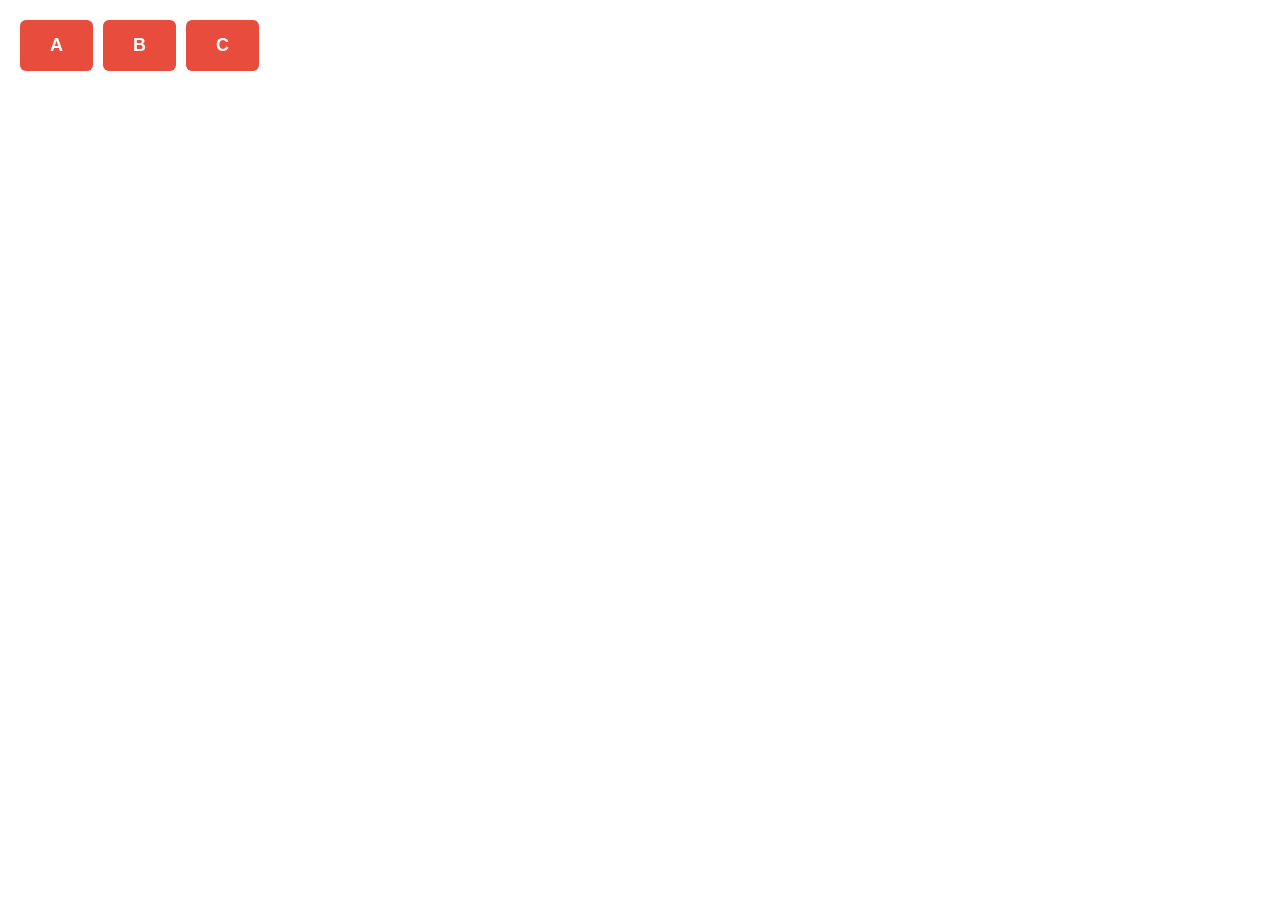
<file: FE08/Desafio-flexbox/F1/index.html>
<!DOCTYPE html>
<html lang="pt-BR">
<head>
    <meta charset="UTF-8">
    <meta name="viewport" content="width=device-width, initial-scale=1.0">
    <title>Alinhar Itens em Linha</title>
    <link rel="stylesheet" href="style.css">
</head>
<body>

    <div class="linha">
        <div>A</div>
        <div>B</div>
        <div>C</div>
    </div>

</body>
</html>
</file>
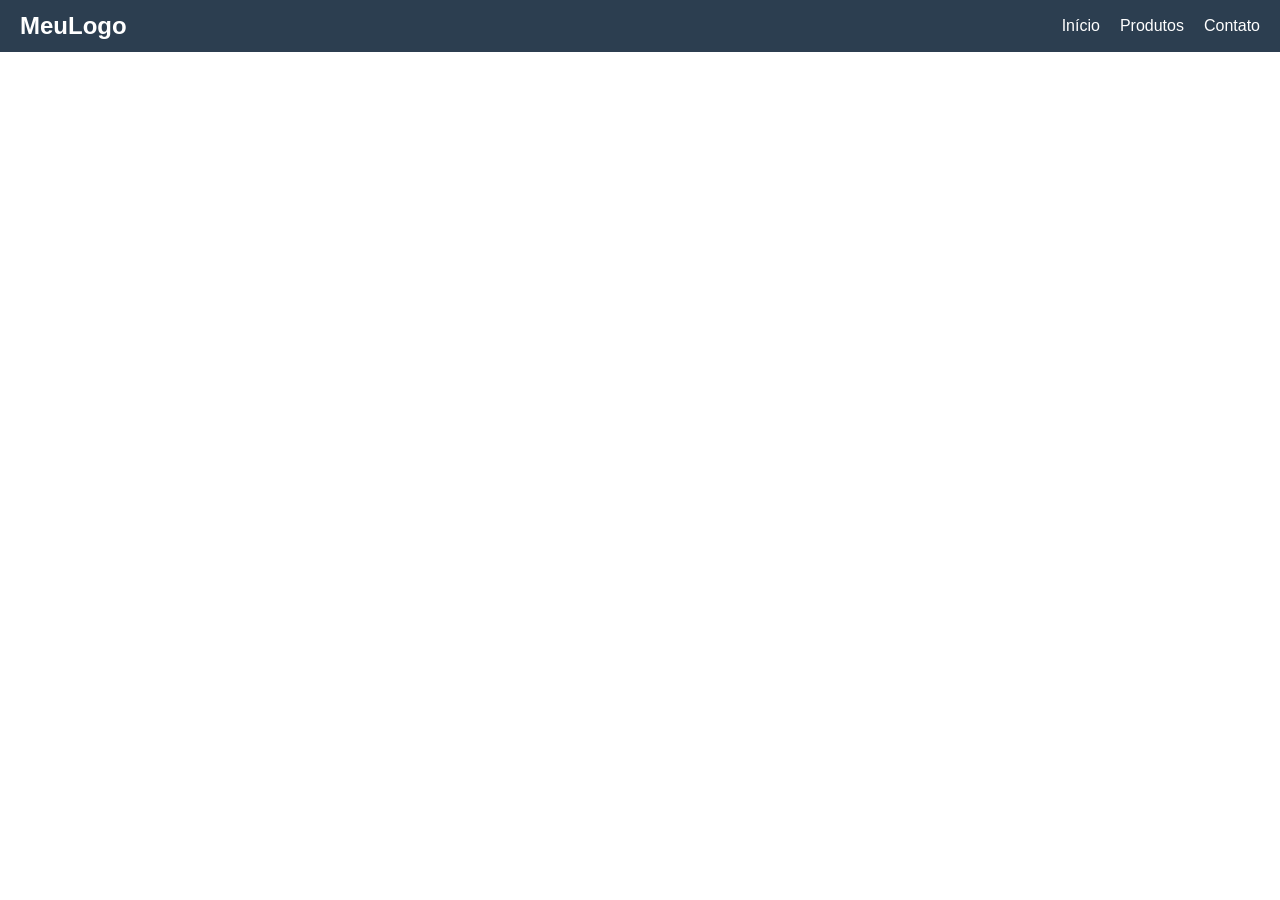
<file: FE08/Desafio-flexbox/F2/index.html>
<!DOCTYPE html>
<html lang="pt-BR">
<head>
    <meta charset="UTF-8">
    <meta name="viewport" content="width=device-width, initial-scale=1.0">
    <title>Menu Flexbox</title>
    <link rel="stylesheet" href="style.css">
</head>
<body>

    <header class="topo">
        <span class="logo">MeuLogo</span>
        <nav class="links">
            <a href="#">Início</a>
            <a href="#">Produtos</a>
            <a href="#">Contato</a>
        </nav>
    </header>

</body>
</html>
</file>
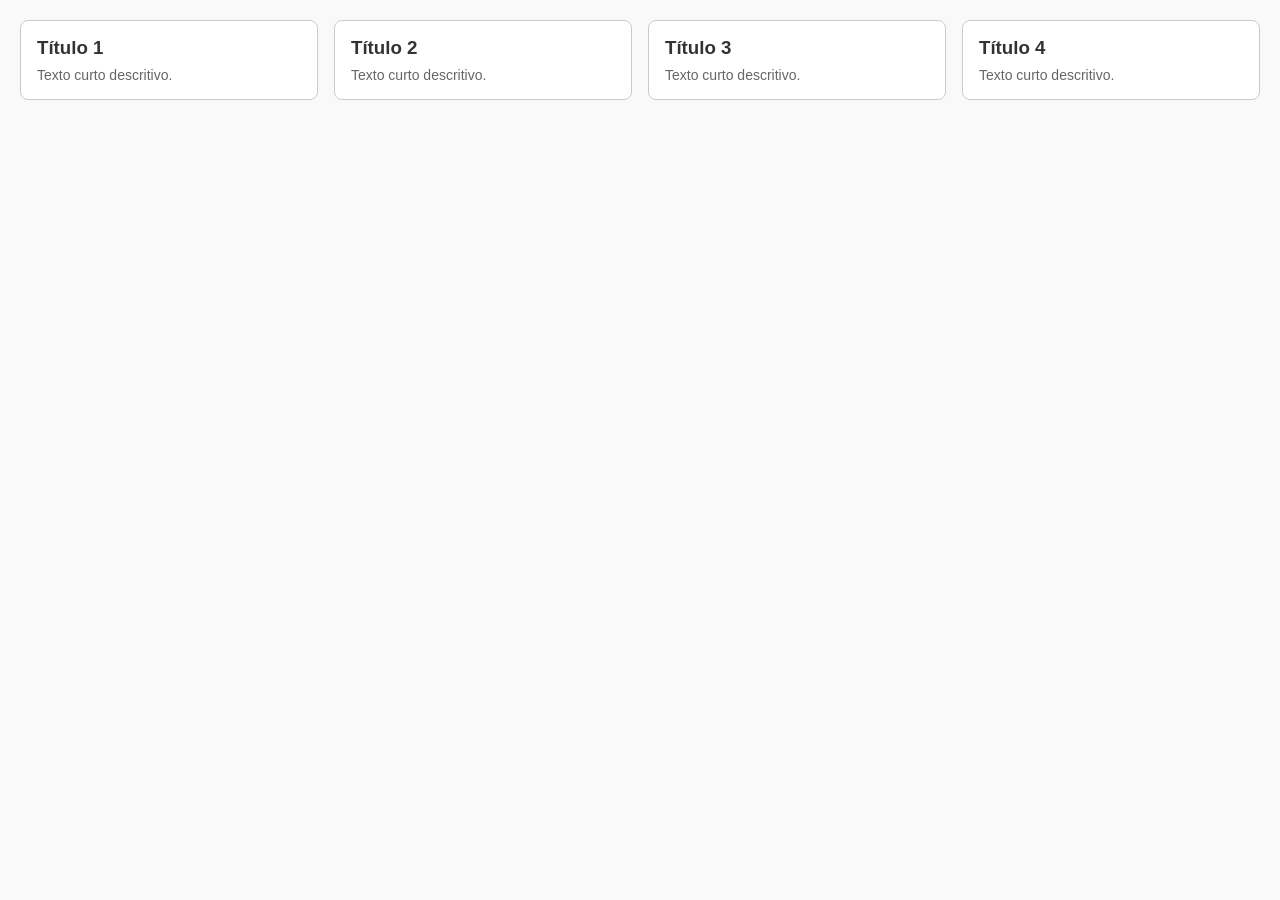
<file: FE08/Desafio-flexbox/F3/index.html>
<!DOCTYPE html>
<html lang="pt-BR">
<head>
    <meta charset="UTF-8">
    <meta name="viewport" content="width=device-width, initial-scale=1.0">
    <title>Cartões Flex Wrap</title>
    <link rel="stylesheet" href="style.css">
</head>
<body>

    <div class="lista">
        <div class="cartao">
            <h3>Título 1</h3>
            <p>Texto curto descritivo.</p>
        </div>
        <div class="cartao">
            <h3>Título 2</h3>
            <p>Texto curto descritivo.</p>
        </div>
        <div class="cartao">
            <h3>Título 3</h3>
            <p>Texto curto descritivo.</p>
        </div>
        <div class="cartao">
            <h3>Título 4</h3>
            <p>Texto curto descritivo.</p>
        </div>
    </div>

</body>
</html>
</file>
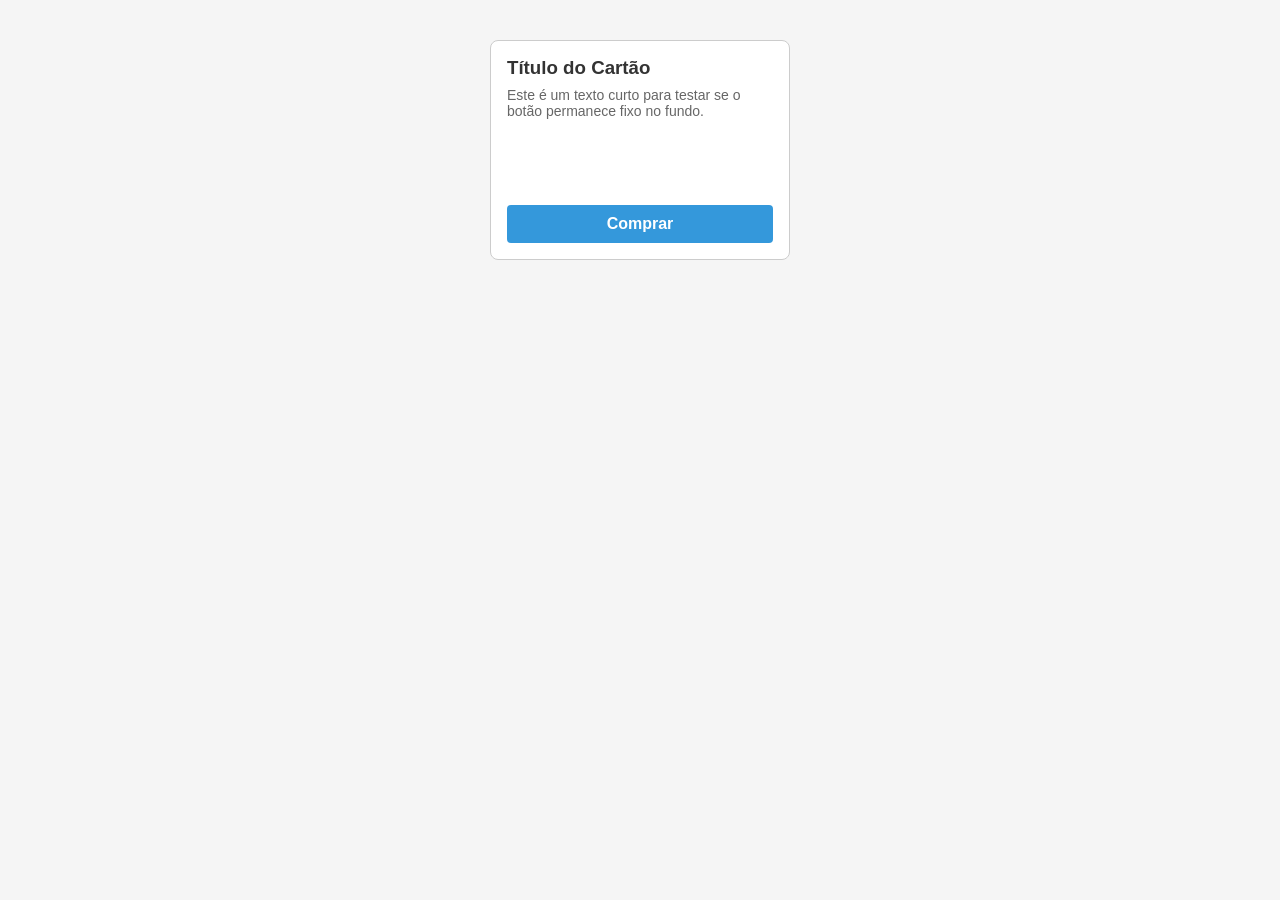
<file: FE08/Desafio-flexbox/F4/index.html>
<!DOCTYPE html>
<html lang="pt-BR">
<head>
    <meta charset="UTF-8">
    <meta name="viewport" content="width=device-width, initial-scale=1.0">
    <title>Cartão com Botão no Rodapé</title>
    <link rel="stylesheet" href="style.css">
</head>
<body>

    <div class="cartao">
        <h3>Título do Cartão</h3>
        <p>Este é um texto curto para testar se o botão permanece fixo no fundo.</p>
        <button>Comprar</button>
    </div>

</body>
</html>
</file>
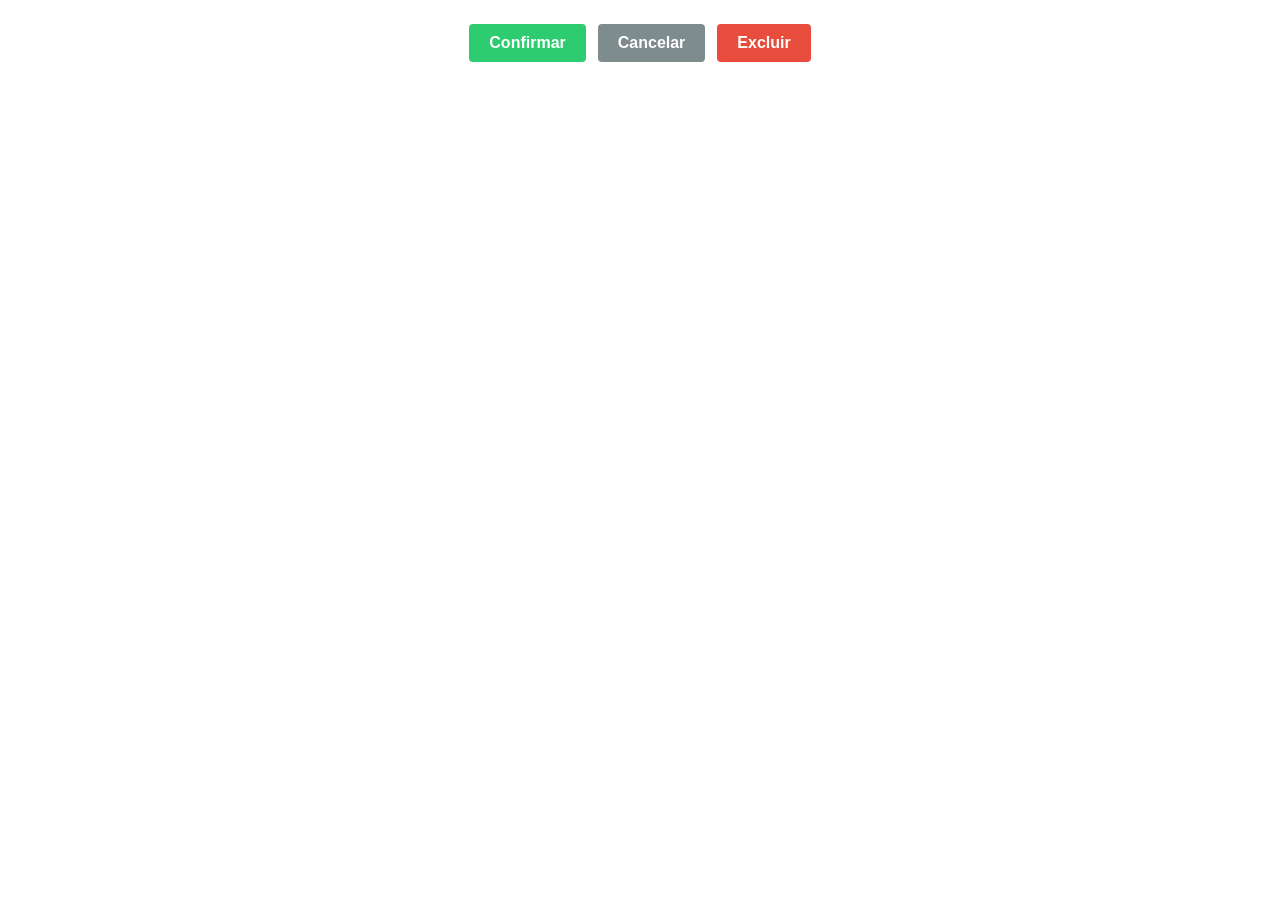
<file: FE08/Desafio-flexbox/F5/index.html>
<!DOCTYPE html>
<html lang="pt-BR">
<head>
    <meta charset="UTF-8">
    <meta name="viewport" content="width=device-width, initial-scale=1.0">
    <title>Grupo de Botões Centralizados</title>
    <link rel="stylesheet" href="style.css">
</head>
<body>

    <div class="grupo">
        <button class="confirmar">Confirmar</button>
        <button class="cancelar">Cancelar</button>
        <button class="excluir">Excluir</button>
    </div>

</body>
</html>
</file>
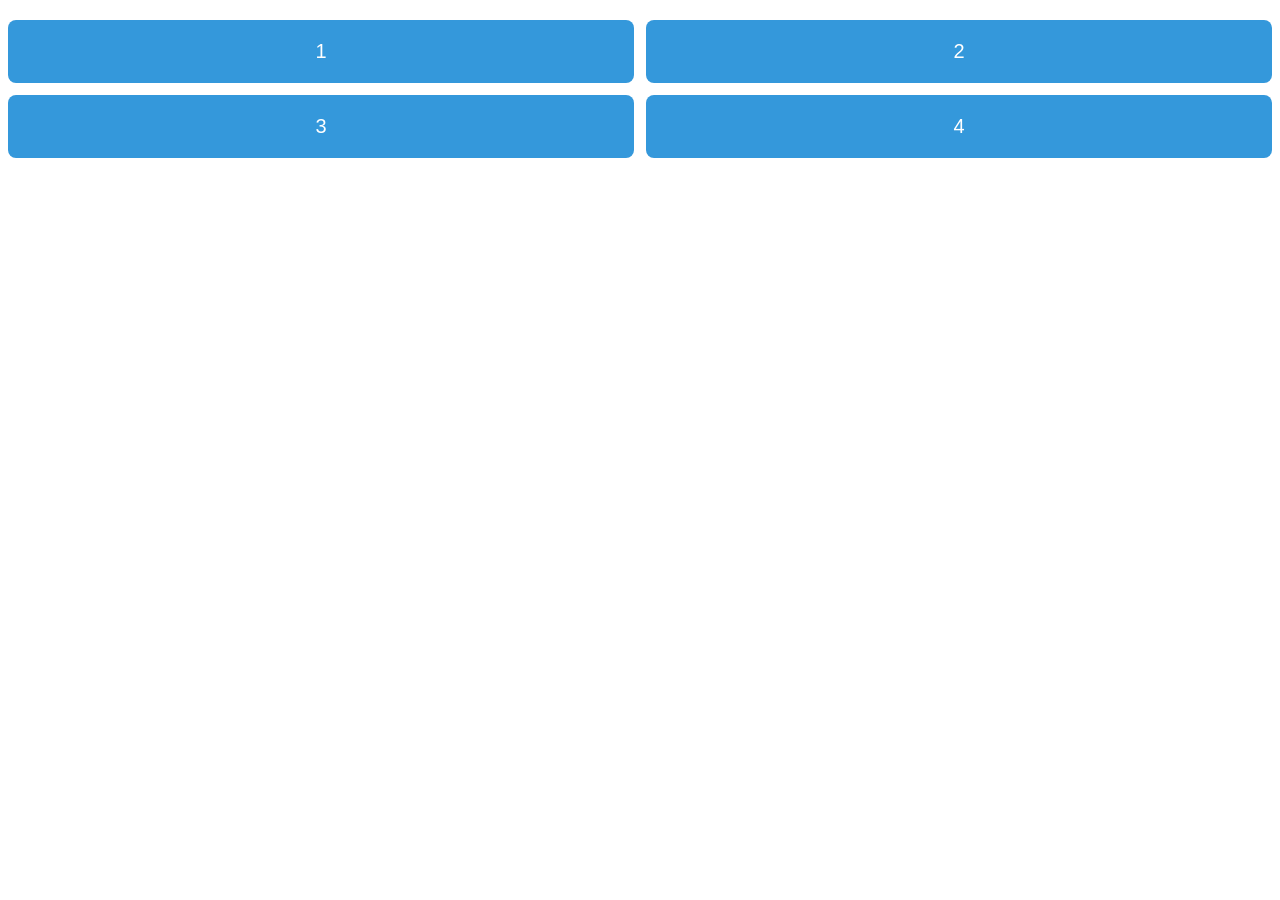
<file: FE08/missões-grid/G1/index.html>
<!DOCTYPE html>
<html lang="pt-BR">
<head>
    <meta charset="UTF-8">
    <meta name="viewport" content="width=device-width, initial-scale=1.0">
    <title>Primeiro Grid</title>
    <link rel="stylesheet" href="style.css">
</head>
<body>


    <div class="grade">
        <div class="caixa">1</div>
        <div class="caixa">2</div>
        <div class="caixa">3</div>
        <div class="caixa">4</div>
    </div>

</body>
</html>
</file>
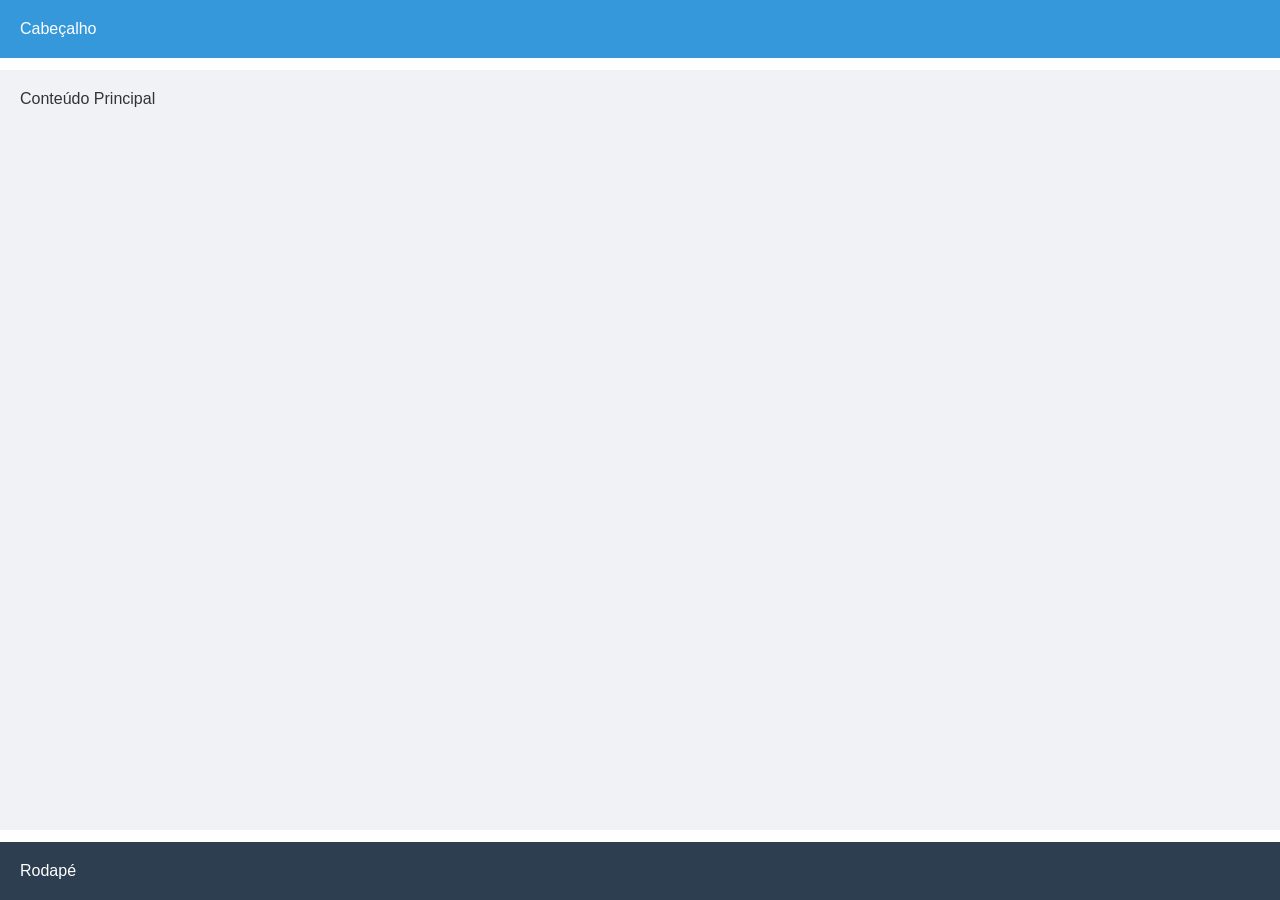
<file: FE08/missões-grid/G3/index.html>
<!DOCTYPE html>
<html lang="pt-BR">
<head>
    <meta charset="UTF-8">
    <meta name="viewport" content="width=device-width, initial-scale=1.0">
    <title>Layout com Grid</title>
    <link rel="stylesheet" href="style.css">
</head>
<body>

    <!-- 1. HTML: uma div class="pagina" com 3 filhos: header, main, footer -->
    <div class="pagina">
        <header>Cabeçalho</header>
        <main>Conteúdo Principal</main>
        <footer>Rodapé</footer>
    </div>

</body>
</html>
</file>
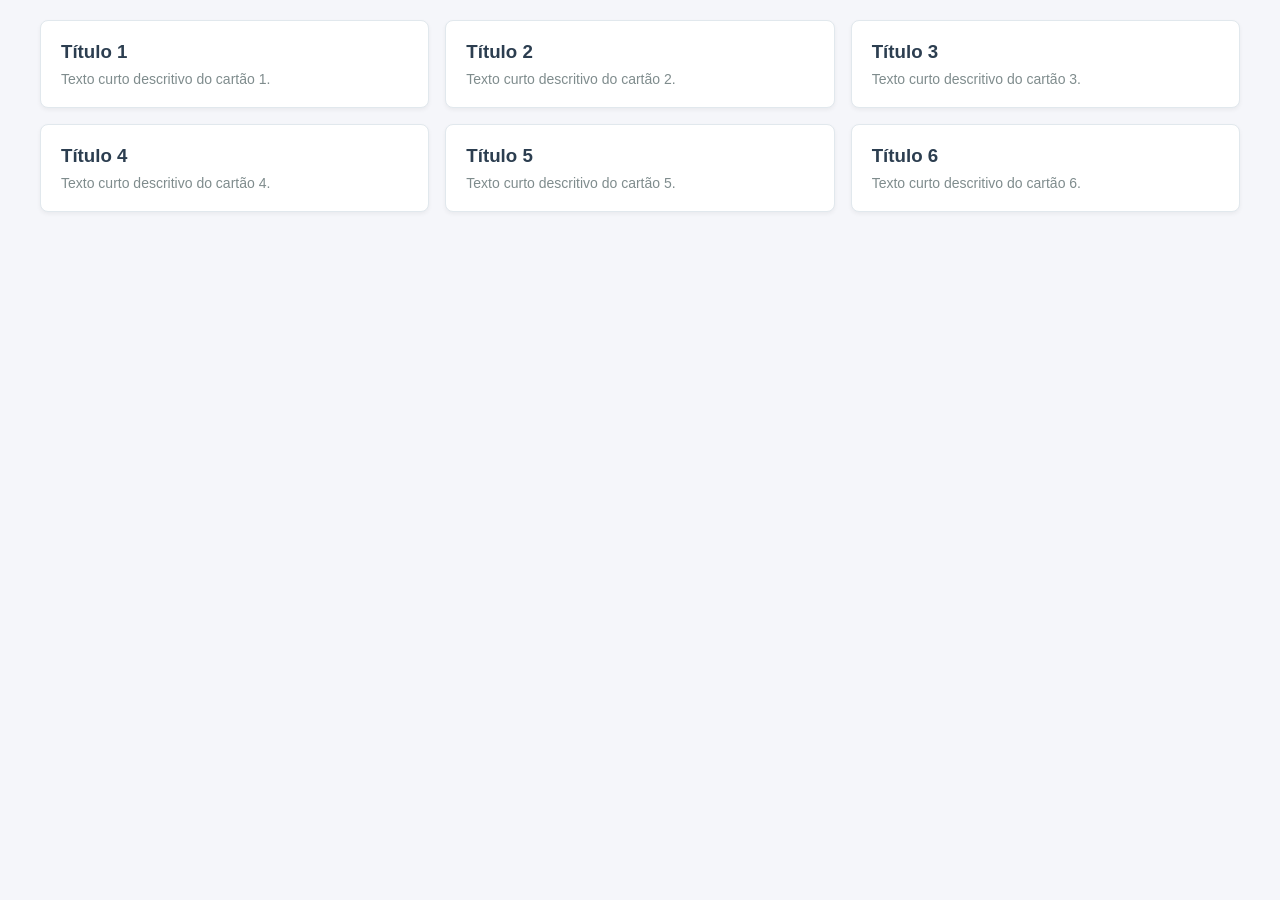
<file: FE08/missões-grid/G4/index.html>
<!DOCTYPE html>
<html lang="pt-BR">
<head>
    <meta charset="UTF-8">
    <meta name="viewport" content="width=device-width, initial-scale=1.0">
    <title>Grade de Cartões Responsiva</title>
    <link rel="stylesheet" href="style.css">
</head>
<body>

    <div class="grade">
        <div class="cartao">
            <h3>Título 1</h3>
            <p>Texto curto descritivo do cartão 1.</p>
        </div>
        <div class="cartao">
            <h3>Título 2</h3>
            <p>Texto curto descritivo do cartão 2.</p>
        </div>
        <div class="cartao">
            <h3>Título 3</h3>
            <p>Texto curto descritivo do cartão 3.</p>
        </div>
        <div class="cartao">
            <h3>Título 4</h3>
            <p>Texto curto descritivo do cartão 4.</p>
        </div>
        <div class="cartao">
            <h3>Título 5</h3>
            <p>Texto curto descritivo do cartão 5.</p>
        </div>
        <div class="cartao">
            <h3>Título 6</h3>
            <p>Texto curto descritivo do cartão 6.</p>
        </div>
    </div>

</body>
</html>
</file>
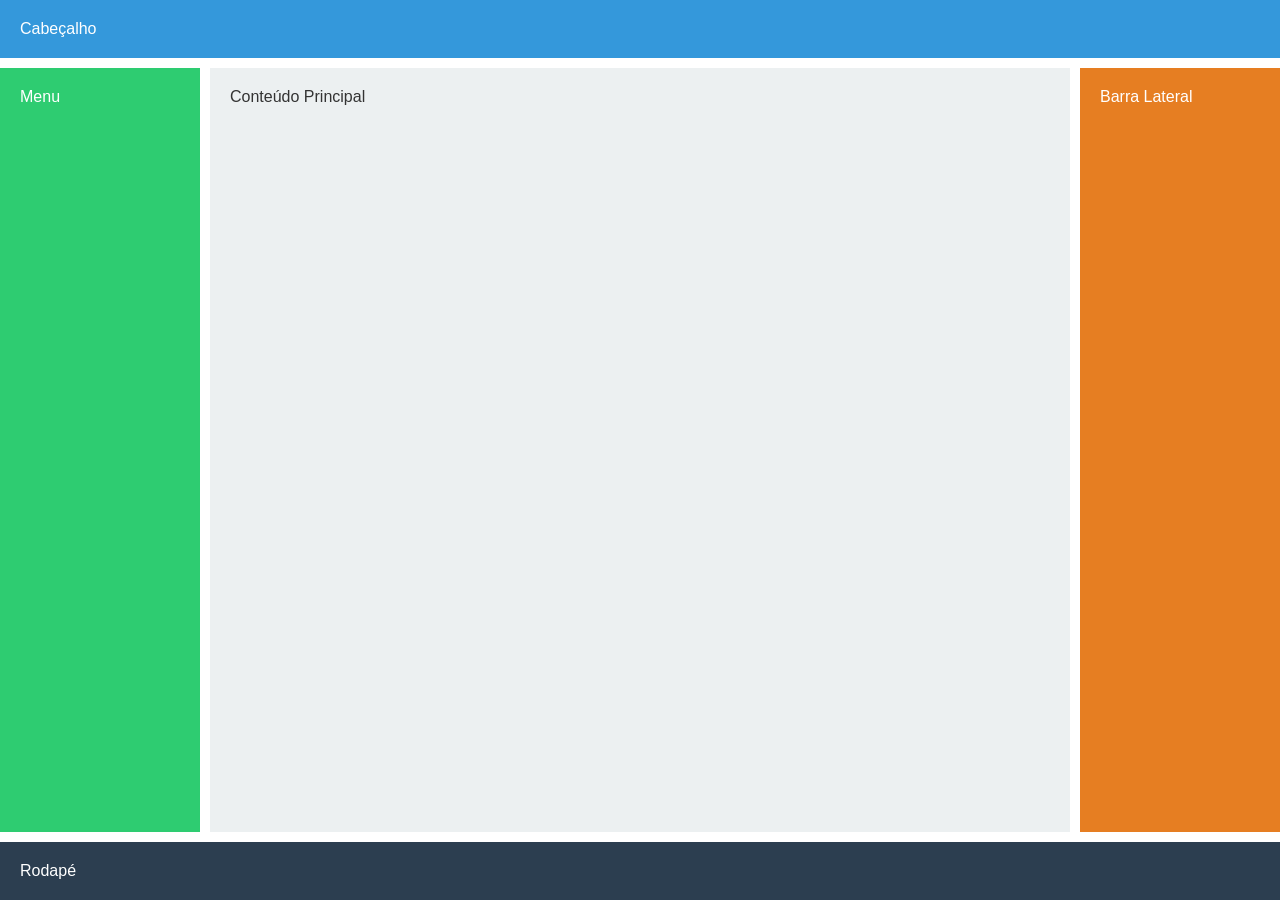
<file: FE08/missões-grid/G5/index.html>
<!DOCTYPE html>
<html lang="pt-BR">
<head>
    <meta charset="UTF-8">
    <meta name="viewport" content="width=device-width, initial-scale=1.0">
    <title>Layout com Áreas Nomeadas</title>
    <link rel="stylesheet" href="style.css">
</head>
<body>

    <div class="pagina">
        <header>Cabeçalho</header>
        <nav>Menu</nav>
        <main>Conteúdo Principal</main>
        <aside>Barra Lateral</aside>
        <footer>Rodapé</footer>
    </div>

</body>
</html>
</file>
<file: FE08/Desafio-flexbox/F1/style.css>
* {
    margin: 0;
    padding: 0;
    box-sizing: border-box;
    font-family: sans-serif;
}

body {
    padding: 20px;
}

.linha {
    display: flex;
    gap: 10px;
}

.linha div {
    background-color: #e74c3c;
    color: white;
    padding: 15px 30px;
    font-size: 18px;
    font-weight: bold;
    border-radius: 6px;
}
</file>
<file: FE08/Desafio-flexbox/F2/style.css>
* {
    margin: 0;
    padding: 0;
    box-sizing: border-box;
    font-family: sans-serif;
}

.topo {
    display: flex;
    align-items: center;
    justify-content: space-between;
    padding: 12px 20px;
    background-color: #2c3e50;
    color: #ffffff;
}

.logo {
    font-size: 24px;
    font-weight: bold;
}

.links {
    display: flex;
    gap: 20px;
}

.links a {
    color: #ffffff;
    text-decoration: none;
    font-size: 16px;
}

.links a:hover {
    color: #3498db;
}
</file>
<file: FE08/Desafio-flexbox/F3/style.css>
* {
    margin: 0;
    padding: 0;
    box-sizing: border-box;
    font-family: sans-serif;
}

body {
    padding: 20px;
    background-color: #f9f9f9;
}

.lista {
    display: flex;
    flex-wrap: wrap;
    gap: 16px;
}

.cartao {
    flex: 1 1 220px;
    padding: 16px;
    border: 1px solid #ccc;
    border-radius: 8px;
    background-color: #ffffff;
}

.cartao h3 {
    margin-bottom: 8px;
    color: #333;
}

.cartao p {
    color: #666;
    font-size: 14px;
}
</file>
<file: FE08/Desafio-flexbox/F4/style.css>
* {
    margin: 0;
    padding: 0;
    box-sizing: border-box;
    font-family: sans-serif;
}

body {
    padding: 40px;
    background-color: #f5f5f5;
    display: flex;
    justify-content: center;
}

.cartao {
    display: flex;
    flex-direction: column;
    min-height: 220px;
    padding: 16px;
    border: 1px solid #ccc;
    border-radius: 8px;
    background-color: #ffffff;
    width: 300px;
}

.cartao h3 {
    margin-bottom: 8px;
    color: #333;
}

.cartao p {
    color: #666;
    font-size: 14px;
}

button {
    margin-top: auto;
    padding: 10px;
    background-color: #3498db;
    color: white;
    border: none;
    border-radius: 4px;
    cursor: pointer;
    font-size: 16px;
    font-weight: bold;
}

button:hover {
    background-color: #2980b9;
}
</file>
<file: FE08/Desafio-flexbox/F5/style.css>
* {
    margin: 0;
    padding: 0;
    box-sizing: border-box;
    font-family: sans-serif;
}

.grupo {
    display: flex;
    justify-content: center;
    align-items: center;
    gap: 12px;
    flex-wrap: wrap;
    padding: 24px;
}

button {
    padding: 10px 20px;
    border: none;
    border-radius: 4px;
    color: white;
    font-size: 16px;
    font-weight: bold;
    cursor: pointer;
}

.confirmar {
    background-color: #2ecc71;
}

.cancelar {
    background-color: #7f8c8d;
}

.excluir {
    background-color: #e74c3c;
}
</file>
<file: FE08/missões-grid/G1/style.css>
.grade {
    display: grid;
    

    grid-template-columns: 1fr 1fr;

    gap: 12px;
    

    margin: 20px auto;
}


.caixa {
    background-color: #3498db; 
    color: white;             
    padding: 20px;             
    text-align: center;        
    font-size: 20px;         
    font-family: sans-serif;
    border-radius: 8px;        
}
</file>
<file: FE08/missões-grid/G3/style.css>
/* Limpa margens padrão do navegador para evitar rolagem desnecessária */
* {
    margin: 0;
    padding: 0;
    box-sizing: border-box;
}

/* 2. No CSS: aplicar propriedades na classe .pagina */
.pagina {
    display: grid;
    grid-template-rows: auto 1fr auto;
    gap: 12px;
    min-height: 100vh;
}

/* 3 e 4. Cores diferentes e padding para o texto respirar */
header {
    background-color: #3498db; /* Cabeçalho azul */
    color: white;
    padding: 20px;
    font-family: sans-serif;
}

main {
    background-color: #f1f2f6; /* Conteúdo claro */
    color: #333;
    padding: 20px;
    font-family: sans-serif;
}

footer {
    background-color: #2c3e50; /* Rodapé escuro */
    color: white;
    padding: 20px;
    font-family: sans-serif;
}
</file>
<file: FE08/missões-grid/G4/style.css>
* {
    margin: 0;
    padding: 0;
    box-sizing: border-box;
    font-family: sans-serif;
}

body {
    background-color: #f5f6fa;
    padding: 20px;
}

.grade {
    display: grid;
    grid-template-columns: 1fr; 
    gap: 16px;
    max-width: 1200px;
    margin: 0 auto;
}

@media (min-width: 600px) {
    .grade {
        grid-template-columns: 1fr 1fr;
    }
}

@media (min-width: 1000px) {
    .grade {
        grid-template-columns: repeat(3, 1fr);
    }
}

.cartao {
    background-color: #ffffff;
    padding: 20px;
    border: 1px solid #e1e8ed;
    border-radius: 8px;
    box-shadow: 0 2px 4px rgba(0,0,0,0.05);
}

.cartao h3 {
    margin-bottom: 8px;
    color: #2c3e50;
}

.cartao p {
    color: #7f8c8d;
    font-size: 14px;
}
</file>
<file: FE08/missões-grid/G5/style.css>
* {
    margin: 0;
    padding: 0;
    box-sizing: border-box;
    font-family: sans-serif;
}

.pagina {
    display: grid;
    grid-template-columns: 200px 1fr 200px;
    grid-template-rows: auto 1fr auto;
    grid-template-areas:
        "cab cab cab"
        "menu main lado"
        "pe pe pe";
    gap: 10px;
    min-height: 100vh;
}

header {
    grid-area: cab;
    background-color: #3498db;
    color: white;
    padding: 20px;
}

nav {
    grid-area: menu;
    background-color: #2ecc71;
    color: white;
    padding: 20px;
}

main {
    grid-area: main;
    background-color: #ecf0f1;
    color: #333;
    padding: 20px;
}

aside {
    grid-area: lado;
    background-color: #e67e22;
    color: white;
    padding: 20px;
}

footer {
    grid-area: pe;
    background-color: #2c3e50;
    color: white;
    padding: 20px;
}
</file>
